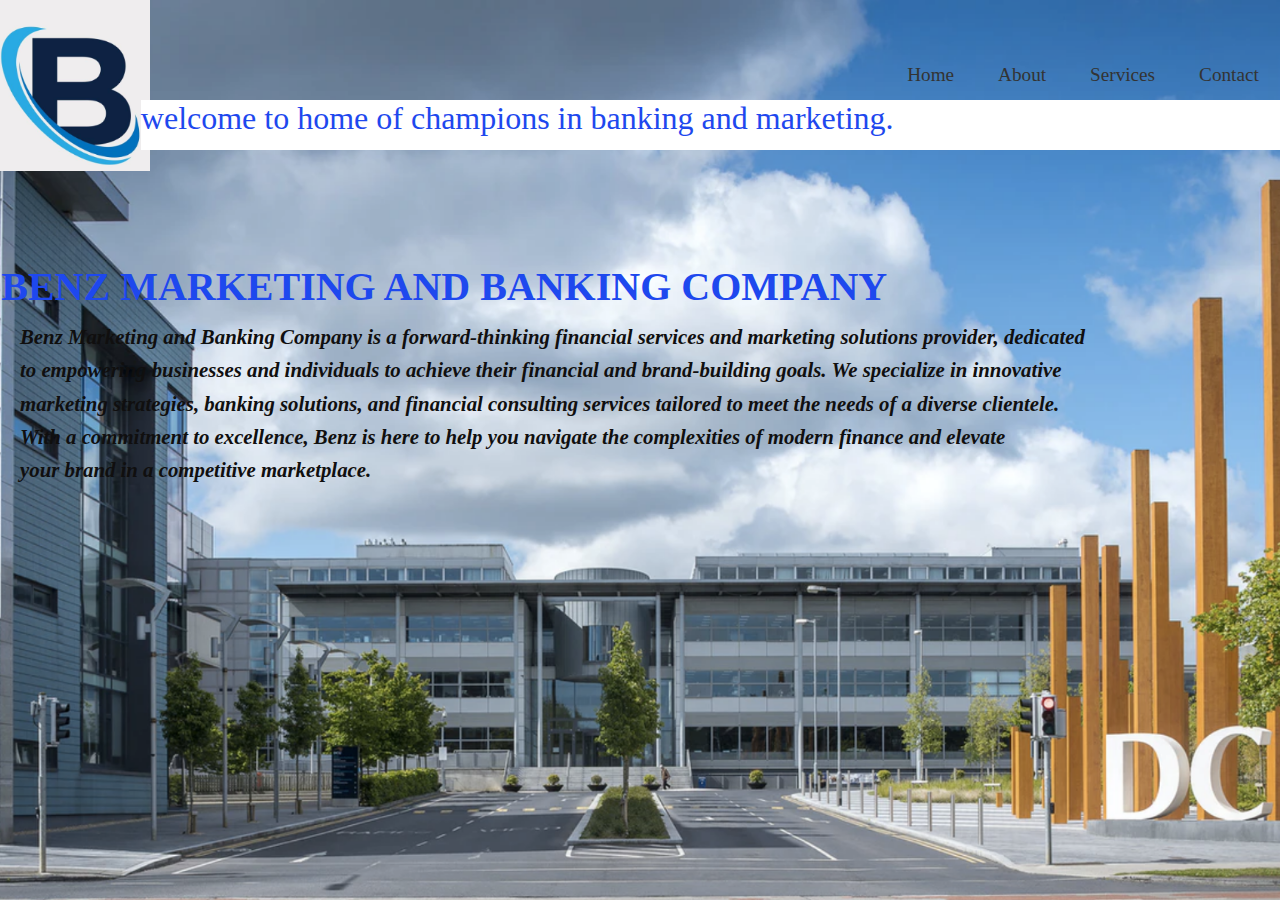
<file: index.html>
<!DOCTYPE html>
<html lang="en">
<head>
    <meta charset="UTF-8">
    <meta name="viewport" content="width=device-width, initial-scale=1.0">
    <title>Benz Marketing and Banking Company</title>
    <link rel="stylesheet" href="styles.css">
</head>
<body>
<header>
    <a href="index.html">
        <img src="company.PNG" alt="Company Logo" class="logo">
    </a>
    <h1>BENZ MARKETING AND BANKING COMPANY</h1>
    <nav>
        <a href="home.html">Home</a> 
        <a href="about.html">About</a>
        <a href="services.html">Services</a>
        <a href="contact.html">Contact</a>
    </nav>
</header>

<p><i><b>Benz Marketing and Banking Company is a forward-thinking financial services and marketing solutions provider, dedicated<br> to empowering businesses and individuals to achieve their financial and brand-building goals. We specialize in innovative<br> marketing strategies, banking solutions, and financial consulting services tailored to meet the needs of a diverse clientele.<br> With a commitment to excellence, Benz is here to help you navigate the complexities of modern finance and elevate<br> your brand in a competitive marketplace.</i></p></b>

</body>
</html>
</file>
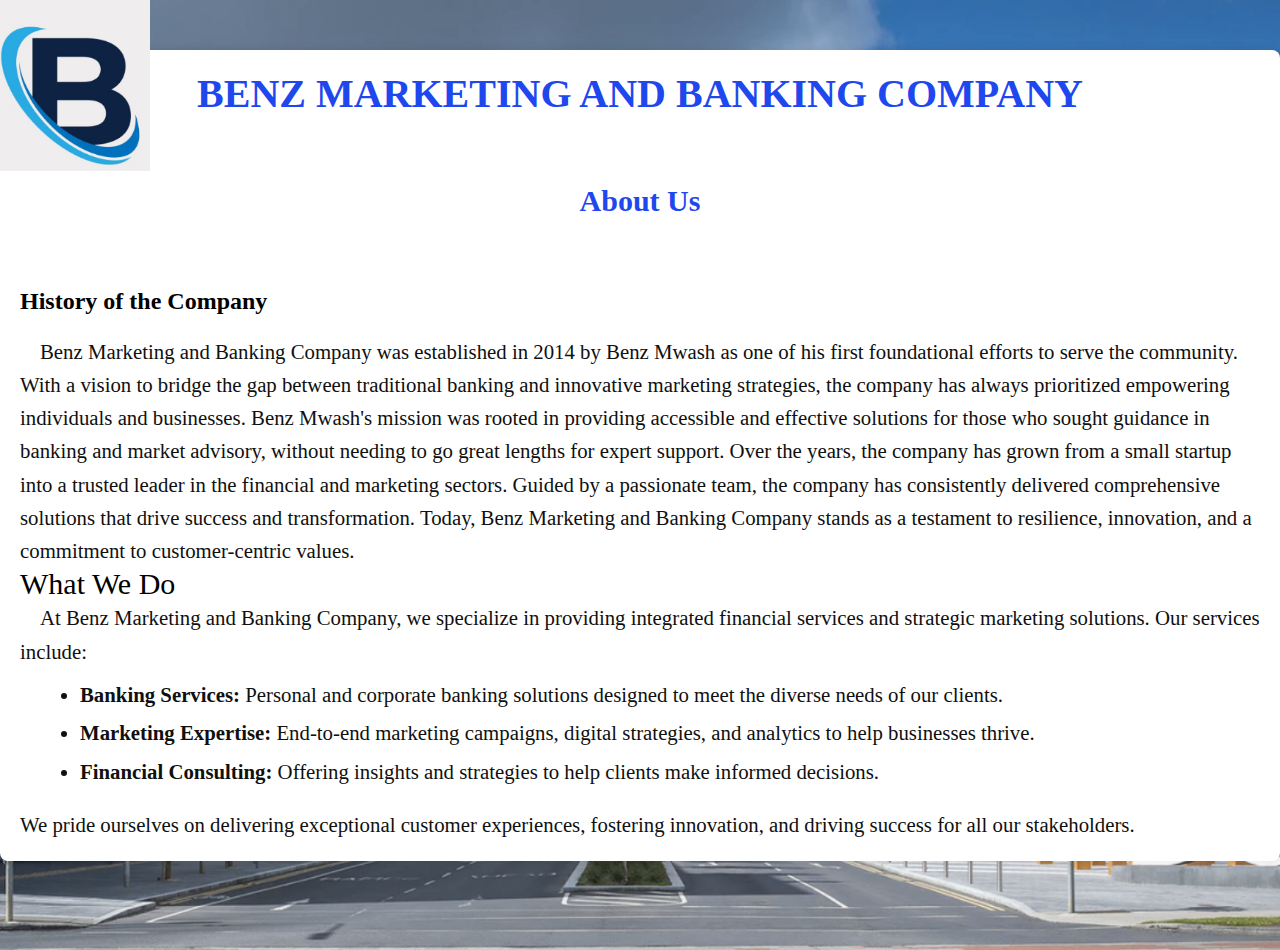
<file: about.html>
<!DOCTYPE html>
<html lang="en">
<head>
    <meta charset="UTF-8">
    <meta name="viewport" content="width=device-width, initial-scale=1.0">
    <title>About Us - Benz Marketing and Banking Company</title>
    <link rel="stylesheet" href="styles.css"> <!-- Link to the external CSS file -->
</head>
<body>
    <div class="container">
        <a href="index.html">
            <img src="company.PNG" alt="Company Logo" class="logo">
        </a>
        <h5>BENZ MARKETING AND BANKING COMPANY</h5>
        <h6>About Us</h6>
        
        <div class="section">
            <h2>History of the Company</h2>
            <p4>
                Benz Marketing and Banking Company was established in 2014 by Benz Mwash as one of his first foundational efforts to serve the community. With a vision to bridge the gap between traditional banking and innovative marketing strategies, the company has always prioritized empowering individuals and businesses. Benz Mwash's mission was rooted in providing accessible and effective solutions for those who sought guidance in banking and market advisory, without needing to go great lengths for expert support.

Over the years, the company has grown from a small startup into a trusted leader in the financial and marketing sectors. Guided by a passionate team, the company has consistently delivered comprehensive solutions that drive success and transformation. Today, Benz Marketing and Banking Company stands as a testament to resilience, innovation, and a commitment to customer-centric values.
            </p4>
        </div>
        
        <!-- What We Do Section -->
        <div class="section">
            <h7>What We Do</h7>
            <br>
            <p4>
                At Benz Marketing and Banking Company, we specialize in providing integrated financial services and strategic marketing solutions. Our services include: 
                <ul>
                    <li><strong>Banking Services:</strong> Personal and corporate banking solutions designed to meet the diverse needs of our clients.</li>
                    <li><strong>Marketing Expertise:</strong> End-to-end marketing campaigns, digital strategies, and analytics to help businesses thrive.</li>
                    <li><strong>Financial Consulting:</strong> Offering insights and strategies to help clients make informed decisions.</li>
                </ul>
                We pride ourselves on delivering exceptional customer experiences, fostering innovation, and driving success for all our stakeholders.
            </p4>
        </div>
        </div>
    </div>
</body>
</html>
</file>
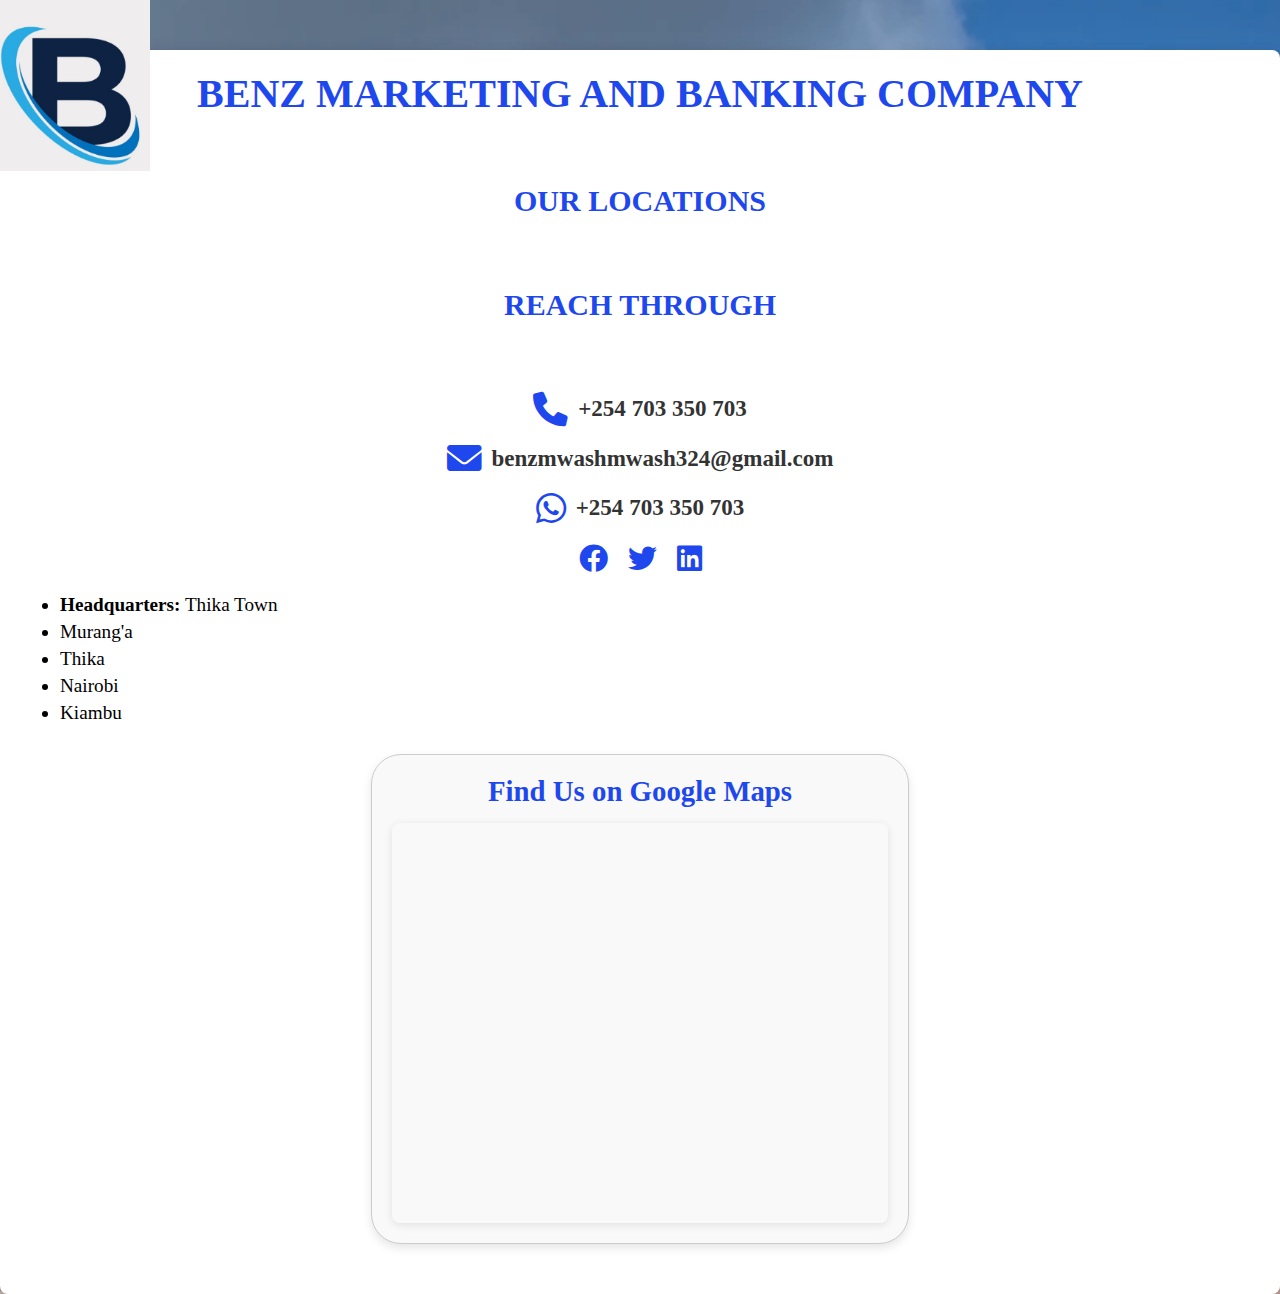
<file: contact.html>
<div>
    <head>
        <meta charset="UTF-8">
        <meta name="viewport" content="width=device-width, initial-scale=1.0">
        <title>About Us - Benz Marketing and Banking Company</title>
        <link rel="stylesheet" href="styles.css"> <!-- Link to the external CSS file -->
        <link rel="stylesheet" href="https://cdnjs.cloudflare.com/ajax/libs/font-awesome/6.0.0-beta3/css/all.min.css">
        <!-- Include Font Awesome for icons -->
    </head>
    <body>
        <div class="container">
            <a href="index.html">
                <img src="company.PNG" alt="Company Logo" class="logo">
            </a>
            <h5>BENZ MARKETING AND BANKING COMPANY</h5>
            <h6>OUR LOCATIONS</h6>
            <h6>REACH THROUGH</h6>

            <!-- Contact Information -->
            <div class="contact-info">
                <div class="contact-item">
                    <i class="fas fa-phone"></i>
                    <a href="tel:+254703350703" title="Call us">+254 703 350 703</a>
                </div>
                <div class="contact-item">
                    <i class="fas fa-envelope"></i>
                    <a href="mailto:benzmwash324@gmail.com" title="Email us">benzmwashmwash324@gmail.com</a>
                </div>
                <div class="contact-item">
                    <i class="fab fa-whatsapp"></i>
                    <a href="https://wa.me/254703350703" target="_blank" title="WhatsApp us">+254 703 350 703</a>
                </div>
            </div>

            <!-- Social Media Section -->
            <div class="social-media">
                <a href="https://web.facebook.com/benard.mwangi.5245/="_blank" title="Follow us on Facebook">
                    <i class="fab fa-facebook"></i>
                </a>
                <a href="https://twitter.com/YourHandle" target="_blank" title="Follow us on Twitter">
                    <i class="fab fa-twitter"></i>
                </a>
                <a href="https://linkedin.com/in/YourProfile" target="_blank" title="Connect with us on LinkedIn">
                    <i class="fab fa-linkedin"></i>
                </a>
            </div>

            <!-- Branch Locations -->
            <div class="branches">
                <ul>
                    <li><strong>Headquarters:</strong> Thika Town</li>
                    <li>Murang'a</li>
                    <li>Thika</li>
                    <li>Nairobi</li>
                    <li>Kiambu</li>
                </ul>
            </div>

            <!-- Google Map -->
            <div class="map">
                <h6>Find Us on Google Maps</h6>
                <iframe 
                    src="https://www.google.com/maps/embed?pb=!1m18!1m12!1m3!1d31914.614180158413!2d36.95604061137491!3d-1.0359612876169327!2m3!1f0!2f0!3f0!3m2!1i1024!2i768!4f13.1!3m3!1m2!1s0x182f33a773cb0323%3A0xb47c7a391b4b5f5c!2sThika%2C%20Kenya!5e0!3m2!1sen!2s!4v1696250123456!5m2!1sen!2s" 
                    width="100%" 
                    height="400" 
                    style="border:0;" 
                    allowfullscreen="" 
                    loading="lazy" 
                    referrerpolicy="no-referrer-when-downgrade">
                </iframe>
            </div>
        </div>
    </body>
</div>
</file>
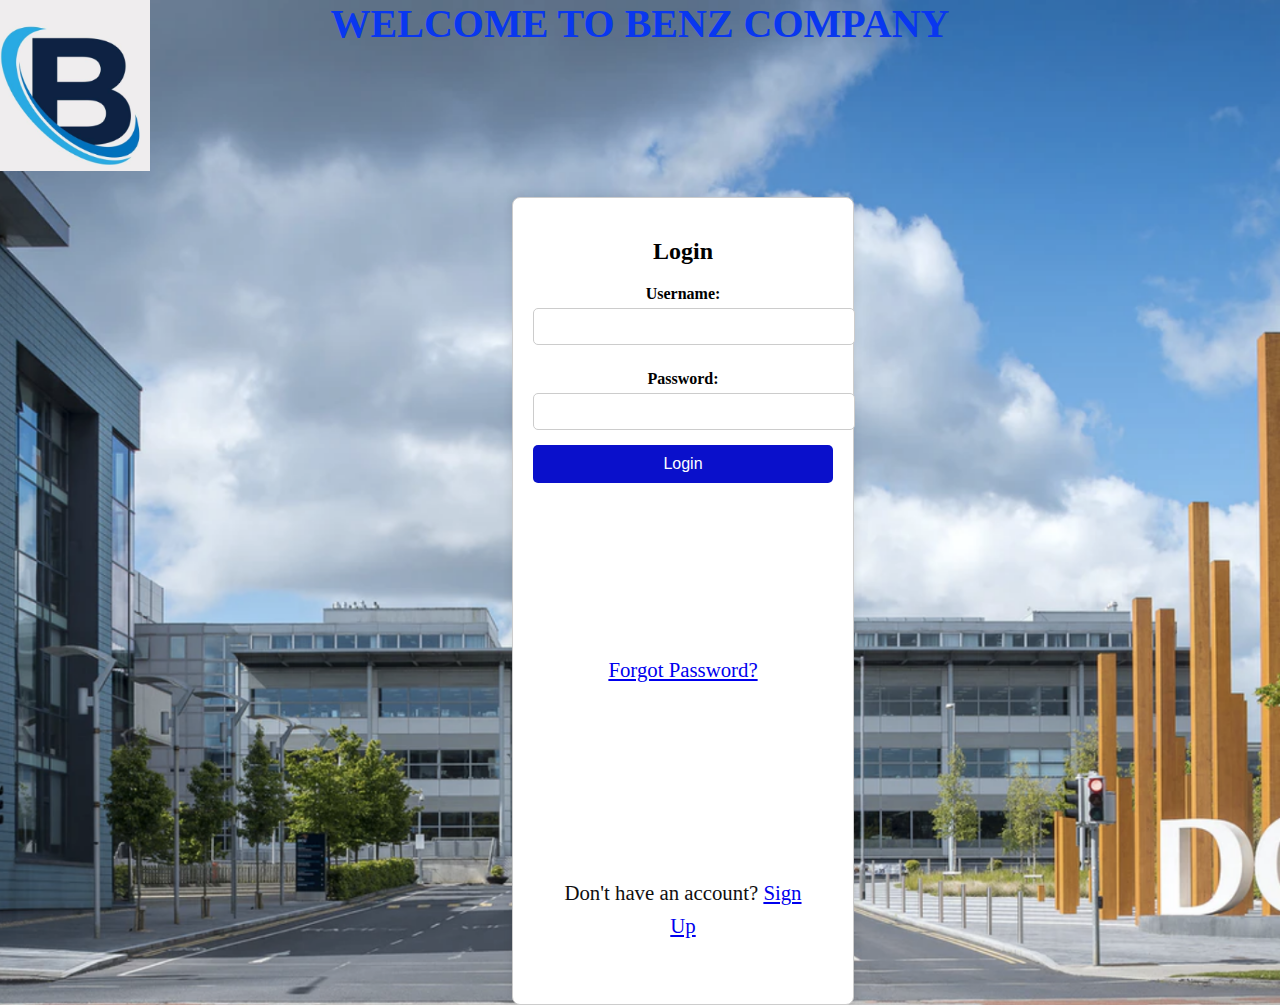
<file: home.html>
<!DOCTYPE html>
<html lang="en">
<head>
    <meta charset="UTF-8">
    <meta name="viewport" content="width=device-width, initial-scale=1.0">
    <title>Login - Benz Marketing and Banking Company</title>
    <link rel="stylesheet" href="styles.css">
</head>
<body>

    <a href="index.html">
        <img src="company.PNG" alt="Company Logo" class="logo">
    </a>
    <h4>WELCOME TO BENZ COMPANY</h4> 

    <div class="main-container">

        <!-- Login Section -->
        <div class="login-container">
            <div id="loginSection">
                <h2>Login</h2>
                <form id="loginForm">
                    <label for="username">Username:</label>
                    <input type="text" id="username" name="username" required>

                    <label for="password">Password:</label>
                    <input type="password" id="password" name="password" required>

                    <button type="submit" class="button">Login</button>
                </form>
                <p><a href="#" onclick="showForgotPassword()">Forgot Password?</a></p>
                <p>Don't have an account? <a href="#" onclick="showSignUp()">Sign Up</a></p>
            </div>

            <div id="signUpSection" style="display: none;">
                <h2>Sign Up</h2>
                <form id="registerForm">
                    <label for="name">Name:</label>
                    <input type="text" id="name" name="name" required>

                    <label for="email">Email Address:</label>
                    <input type="email" id="email" name="email" required>

                    <label for="phone">Phone Number:</label>
                    <input type="tel" id="phone" name="phone" required>

                    <label for="city">City Address:</label>
                    <input type="text" id="city" name="city" required>

                    <label for="dob">Date of Birth:</label>
                    <input type="date" id="dob" name="dob" required>

                    <label for="idNumber">ID Number:</label>
                    <input type="text" id="idNumber" name="idNumber" required>

                    <button type="submit" class="button">Sign Up</button>
                </form>
                <p>Already have an account? <a href="#" onclick="showLogin()">Login</a></p>
            </div>

            <div id="forgotPasswordSection" style="display: none;">
                <h2>Forgot Password</h2>
                <form id="forgotPasswordForm">
                    <label for="contactInfo">Email or Phone Number:</label>
                    <input type="text" id="contactInfo" name="contactInfo" required>

                    <button type="submit" class="button">Send Code</button>
                </form>
                <p>Remembered your password? <a href="#" onclick="showLogin()">Login</a></p>
            </div>
        </div>

    </div>

    <script>
        function showSignUp() {
            document.getElementById('loginSection').style.display = 'none';
            document.getElementById('signUpSection').style.display = 'block';
            document.getElementById('forgotPasswordSection').style.display = 'none';
        }

        function showLogin() {
            document.getElementById('signUpSection').style.display = 'none';
            document.getElementById('loginSection').style.display = 'block';
            document.getElementById('forgotPasswordSection').style.display = 'none';
        }

        function showForgotPassword() {
            document.getElementById('forgotPasswordSection').style.display = 'block';
            document.getElementById('loginSection').style.display = 'none';
            document.getElementById('signUpSection').style.display = 'none';
        }
    </script>

</body>
</html>
</file>
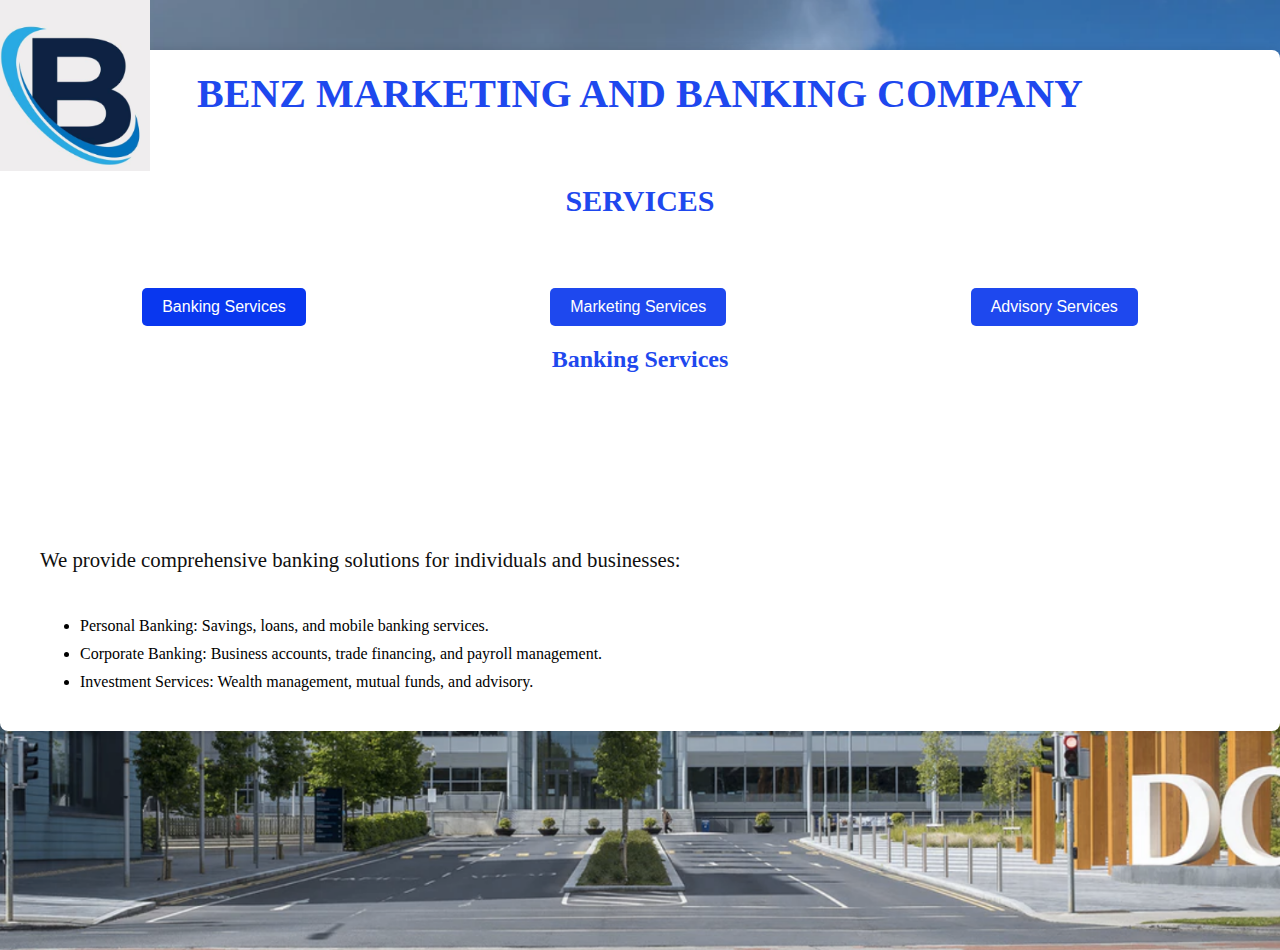
<file: services.html>
<!DOCTYPE html>
<html lang="en">
<head>
    <meta charset="UTF-8">
    <meta name="viewport" content="width=device-width, initial-scale=1.0">
    <title>About Us - Benz Marketing and Banking Company</title>
    <link rel="stylesheet" href="styles.css"> <!-- Link to the external CSS file -->
</head>
<body>
    <div class="container">
        <a href="index.html">
            <img src="company.PNG" alt="Company Logo" class="logo">
        </a>
        <h5>BENZ MARKETING AND BANKING COMPANY</h5>
        <h6>SERVICES</h6>
        <!-- Tab Buttons -->
        <div class="tab-buttons">
            <button class="tab-link active" data-tab="banking">Banking Services</button>
            <button class="tab-link" data-tab="marketing">Marketing Services</button>
            <button class="tab-link" data-tab="advisory">Advisory Services</button>
        </div>

        <!-- Tab Contents -->
        <div class="tab-content active" id="banking">
            <h4>Banking Services</h4>
            <p>We provide comprehensive banking solutions for individuals and businesses:</p>
            <ul>
                <li>Personal Banking: Savings, loans, and mobile banking services.</li>
                <li>Corporate Banking: Business accounts, trade financing, and payroll management.</li>
                <li>Investment Services: Wealth management, mutual funds, and advisory.</li>
            </ul>
        </div>

        <div class="tab-content" id="marketing">
            <h4>Marketing Services</h4>
            <p>Innovative marketing solutions to help businesses grow:</p>
            <ul>
                <li>Digital Marketing: SEO, social media, and email campaigns.</li>
                <li>Brand Development: Logo design, brand strategy, and product packaging.</li>
                <li>Content Marketing: Blogs, videos, and infographics.</li>
            </ul>
        </div>

        <div class="tab-content" id="advisory">
            <h4>Advisory Services</h4>
            <p>Expert guidance for your business and financial needs:</p>
            <ul>
                <li>Business Advisory: Financial planning and marketing strategies.</li>
                <li>Training: Workshops on financial literacy and CRM skills.</li>
                <li>Customer Support Optimization: Call center and chatbot integration.</li>
            </ul>
        </div>
    </div>
    <script>
        // JavaScript to handle tab switching
        const tabs = document.querySelectorAll(".tab-link");
        const contents = document.querySelectorAll(".tab-content");

        tabs.forEach(tab => {
            tab.addEventListener("click", () => {
                // Remove active class from tabs and contents
                tabs.forEach(item => item.classList.remove("active"));
                contents.forEach(item => item.classList.remove("active"));
                tab.classList.add("active");
                document.getElementById(tab.dataset.tab).classList.add("active");
            });
        });
    </script>
</body>
</html>
</file>
<file: styles.css>
/* styles.css */

body {
    background-image: url('banner.png');
    background-size: cover;
    background-repeat: no-repeat;
    background-position: center;
    min-height: 100vh;
    margin: 0;
}

header {
    position: relative;
    display: flex;
    justify-content: center;
    align-items: center;
    height: 150px;
}

h1 {
    margin-top: 450px;
    text-align: left;
    font-size: 40px;
    color: #1e48ee;
    top: 10px; 
    left: 0;
}

.logo {
    display: block;
    width: 100px;
    height: auto;
    position: absolute;
    top: 0;
    left: 0;
    margin: 0;
}

@media (max-width: 767px) {
    .logo {
        width: 80px;
    }
}

@media (min-width: 768px) and (max-width: 1199px) {
    .logo {
        width: 100px;
    }
}

@media (min-width: 1200px) {
    .logo {
        width: 150px;
    }
}

p {
    padding: 20px;
    font-size: 1.3em;
    line-height: 1.6;
    color: #100f0f;
    margin-top: 150px;
}

nav a {
    text-decoration: none;
    color: #333;
    font-size: 1.2em;
    padding: 15px 20px;
    display: inline-block;
    text-align: center;
    transition: background-color 0.3s ease;
}

nav a:hover {
    background-color: #1e48ee;
    color: white;
}

nav::after {
    content: 'welcome to home of champions in banking and marketing.'; 
    font-size: xx-large;
    color: #1e48ee;
    position: absolute;
    bottom: 0;
    right: 0;
    width: 89%;
    height: 50px;
    background-color: white;
}

.login-container {
    width: 300px;
    padding: 20px;
    border: 1px solid #ccc;
    border-radius: 8px;
    background-color: #fff;
    margin-top: 150px;
    text-align: center;
    box-shadow: 0px 0px 10px rgba(0, 0, 0, 0.1);
    position: relative;
    left: 40%;
}

.login-container h2 {
    margin-bottom: 20px;
}

.login-container label {
    display: block;
    margin: 10px 0 5px;
    font-weight: bold;
}

.login-container input[type="text"],
.login-container input[type="password"],
.login-container input[type="email"],
.login-container input[type="tel"],
.login-container input[type="date"],
.login-container input[type="number"] {
    width: 100%;
    padding: 10px;
    margin-bottom: 15px;
    border: 1px solid #ccc;
    border-radius: 5px;
}

.button {
    padding: 10px 20px;
    font-size: 16px;
    background-color: #0a10cb; 
    color: white; 
    border: none;
    cursor: pointer;
    border-radius: 5px;
    width: 100%;
}

.button:hover {
    background-color: #360389; 
}

h4 {
    margin-top: 0;
    text-align: center;
    font-size: 40px;
    color: #0937ef;
    top: 10px; 
    left: 0;
}

.container {
    max-width: 100%;
    margin: auto;
    background: #fff;
    padding: 20px;
    border-radius: 8px;
    box-shadow: 0 0 10px rgba(0, 0, 0, 0.1);
    margin-top: 50px;
    text-align: left;
    font-size: medium;
}
h5 {
    color: #1e48ee;
    margin-top: 0;
    text-align: center;
    font-size: 40px;
    top: 10px; 
    left: 0;
}
p4 {
    padding: 20px;
    font-size: 1.3em;
    line-height: 1.6;
    color: #0f100f;
}

ul {
    margin: 10px 0 20px 20px;
}

li {
    margin-bottom: 5px;
}
h6 {
    color: #1e48ee;
    margin-top: 0;
    text-align: center;
    font-size: 30px;
    top: 10px; 
    left: 0;
}

h7 {
    color: #000000;
    margin-top: 0;
    text-align: center;
    font-size: 30px;
    top: 10px; 
    left: 0;
    
}
h8 {
    color: #111212;
    margin-top: 0;
    text-align: center;
    font-size: 40px;
    top: 10px; 
    left: 0;

}
p8{
    color: #111212;
    font-size: xx-large;
    
}
.contact-section {
    max-width: 800px;
    margin: auto;
    padding: 20px;
    background-color: #fff;
    border-radius: 8px;
    box-shadow: 0 0 10px rgba(0, 0, 0, 0.1);
    text-align: center;
    margin-top: 50px;
}

.contact-section h2 {
    color: #1e48ee;
    font-size: 36px;
    margin-bottom: 20px;
}

.contact-section p {
    font-size: 1.2em;
    color: #555;
    margin-bottom: 20px;
}

.contact-info {
    margin-bottom: 20px;
}

.contact-item {
    margin: 10px 0;
    font-size: 1.2em;
    display: flex;
    align-items: center;
    justify-content: center;
}

.contact-item i {
    margin-right: 10px;
    color: #1e48ee;
    font-size: 1.5em;
}

.contact-item a {
    color: #333;
    text-decoration: none;
    font-weight: bold;
    transition: color 0.3s ease;
}

.contact-item a:hover {
    color: #1e48ee;
}

.social-media {
    display: flex;
    justify-content: center;
    margin: 20px 0;
}

.social-media a {
    margin: 0 10px;
    font-size: 2em;
    color: #333;
    text-decoration: none;
    transition: color 0.3s ease;
}

.social-media a:hover {
    color: #1e48ee;
}

.map {
    margin-top: 20px;
    border: 1px solid #ccc;
    border-radius: 8px;
    overflow: hidden;
}
 
.contact-info, .social-media, .branches, .map {
    margin-top: 20px;
    text-align: center;
    font-size: 1.2em;
}

.contact-item {
    margin-bottom: 15px;
}

.contact-item i {
    margin-right: 10px;
    color: #1e48ee;
}

.social-media a {
    font-size: 1.5em;
    margin: 0 10px;
    color: #1e48ee;
    text-decoration: none;
    transition: color 0.3s;
}

.social-media a:hover {
    color: #0937ef;
}

.branches ul {
    list-style-type: disc;
    padding-left: 20px;
}

.map iframe {
    border-radius: 8px;
    border: 1px solid #ccc;
}
.branches {
    text-align: left;
    font-size: 1.2em;
    margin-bottom: 20px;
}

.branches ul {
    list-style-type: disc;
    padding-left: 20px;
}

.map {
    margin: 30px auto;
    text-align: center;
    padding: 20px;
    background-color: #f9f9f9; 
    border-radius: 30px; 
    box-shadow: 0 4px 10px rgba(0, 0, 0, 0.1); 
    max-width: 40%; 
}

.map h6 {
    font-size: 1.5em;
    color: #1e48ee;
    margin-bottom: 15px;
}

.map iframe {
    width: 100%; 
    height: 400px; 
    border: 0; 
    border-radius: 8px; 
    box-shadow: 0 2px 8px rgba(0, 0, 0, 0.1); 
}

.map iframe:hover {
    box-shadow: 0 4px 12px rgba(0, 0, 0, 0.2); 
}

@media (max-width: 767px) {
    .map iframe {
        height: 300px; 
    }
}
.tab-container {
    max-width: 900px;
    margin: 30px auto;
    padding: 20px;
    background-color: #fff;
    border-radius: 10px;
    box-shadow: 0 4px 10px rgba(0, 0, 0, 0.1);
}

/* Tab Buttons */
.tab-buttons {
    display: flex;
    justify-content: space-around;
    margin-bottom: 20px;
}

.tab-buttons button {
    padding: 10px 20px;
    font-size: 1em;
    cursor: pointer;
    background-color: #1e48ee;
    color: white;
    border: none;
    border-radius: 5px;
    transition: background-color 0.3s ease;
}

.tab-buttons button:hover {
    background-color: #360389;
}

.tab-buttons button.active {
    background-color: #0937ef;
}

/* Tab Content */
.tab-content {
    display: none;
}

.tab-content.active {
    display: block;
}

.tab-content h4 {
    font-size: 1.5em;
    color: #1e48ee;
    margin-bottom: 10px;
}

.tab-content ul {
    list-style-type: disc;
    margin-left: 20px;
}

.tab-content ul li {
    margin-bottom: 10px;
}
</file>
